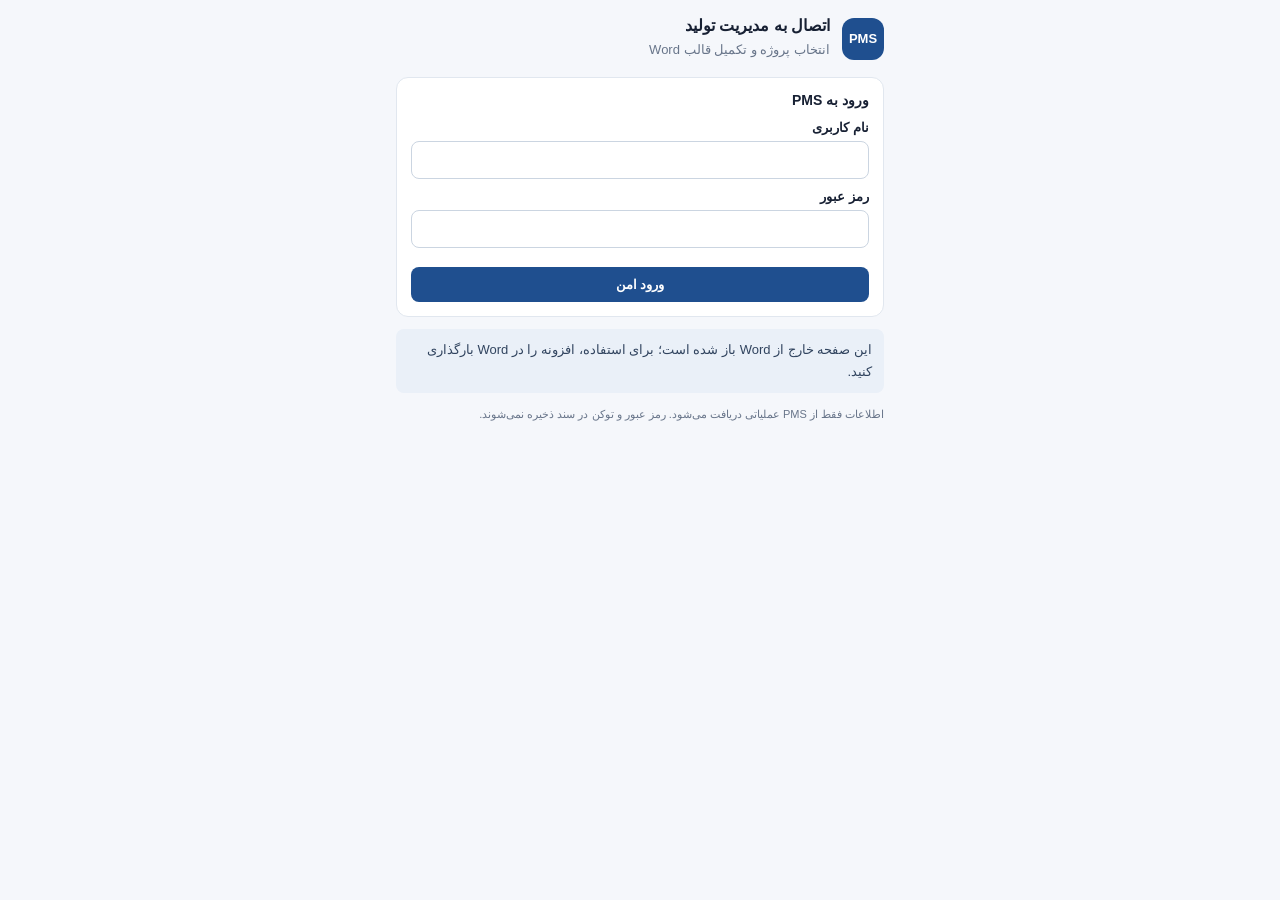
<file: word-addin/taskpane.html>
<!doctype html>
<html lang="fa" dir="rtl">
<head>
  <meta charset="utf-8">
  <meta http-equiv="X-UA-Compatible" content="IE=Edge">
  <meta name="viewport" content="width=device-width, initial-scale=1">
  <title>اتصال PMS به Word</title>
  <link rel="stylesheet" href="taskpane.css">
  <script src="https://appsforoffice.microsoft.com/lib/1/hosted/office.js"></script>
  <script defer src="taskpane.js"></script>
</head>
<body>
  <main class="app">
    <header><div class="mark">PMS</div><div><h1>اتصال به مدیریت تولید</h1><p>انتخاب پروژه و تکمیل قالب Word</p></div></header>
    <section id="login-panel" class="panel">
      <h2>ورود به PMS</h2>
      <label>نام کاربری<input id="username" autocomplete="username"></label>
      <label>رمز عبور<input id="password" type="password" autocomplete="current-password"></label>
      <button id="login-button" class="primary">ورود امن</button>
    </section>
    <section id="workspace" class="panel" hidden>
      <div class="user-row"><span id="user-label"></span><button id="logout-button" class="link">خروج</button></div>
      <label>جستجوی پروژه<input id="project-search" placeholder="نام یا کد پروژه"></label>
      <label>انتخاب پروژه<select id="project-select"><option value="">ابتدا پروژه را انتخاب کنید</option></select></label>
      <button id="load-project" class="secondary">بارگذاری اطلاعات پروژه</button>
      <div id="project-summary" class="summary" hidden></div>
      <h2>فیلدهای قابل درج</h2>
      <p class="hint">در Word برای هر محل درج، یک Content Control بسازید و مقدار Tag آن را مطابق شناسه‌های زیر تنظیم کنید.</p>
      <div class="tag-list">
        <span>PROJECT_NAME</span><span>PROJECT_CODE</span><span>TOTAL_QUANTITY</span>
        <span>PROJECT_DESCRIPTION</span><span>PROJECT_STATUS</span><span>PROJECT_ID</span>
      </div>
      <button id="scan-tags" class="secondary">بررسی شناسه‌های قالب</button>
      <button id="insert-data" class="primary" disabled>درج اطلاعات در Word</button>
    </section>
    <div id="status" class="status" role="status" aria-live="polite">در حال آماده‌سازی افزونه…</div>
    <footer>اطلاعات فقط از PMS عملیاتی دریافت می‌شود. رمز عبور و توکن در سند ذخیره نمی‌شوند.</footer>
  </main>
</body>
</html>
</file>
<file: word-addin/taskpane.css>
:root{font-family:"Segoe UI",Tahoma,Arial,sans-serif;color:#172033;background:#f5f7fb}*{box-sizing:border-box}body{margin:0;font-size:13px}.app{padding:16px;max-width:520px;margin:auto}header{display:flex;align-items:center;gap:12px;margin-bottom:16px}.mark{width:42px;height:42px;border-radius:12px;background:#1f4f8f;color:#fff;display:grid;place-items:center;font-weight:800}h1{font-size:16px;margin:0 0 4px}header p,.hint,footer{color:#68758a;margin:0;line-height:1.7}.panel{background:#fff;border:1px solid #e1e7ef;border-radius:12px;padding:14px;margin-bottom:12px}h2{font-size:14px;margin:0 0 12px}label{display:block;font-weight:600;margin:10px 0}input,select{display:block;width:100%;margin-top:6px;border:1px solid #cbd5e1;border-radius:8px;padding:10px;background:#fff;font:inherit;min-height:38px}button{border:0;border-radius:8px;padding:10px 12px;font:inherit;font-weight:700;cursor:pointer;width:100%;margin-top:9px}.primary{background:#1f4f8f;color:white}.secondary{background:#e9eff8;color:#1f4f8f}.link{width:auto;background:transparent;color:#1f4f8f;padding:3px}.user-row{display:flex;justify-content:space-between;align-items:center;color:#526176}.summary{padding:10px;border-radius:8px;background:#f1f6fc;margin-top:10px;line-height:1.8}.tag-list{display:grid;grid-template-columns:1fr 1fr;gap:6px;margin:10px 0}.tag-list span{direction:ltr;text-align:left;font:11px Consolas,monospace;background:#f1f4f8;padding:7px;border-radius:6px}.status{padding:10px 12px;border-radius:8px;background:#eaf0f8;color:#31445f;line-height:1.7}.status.error{background:#fff0f0;color:#a12626}.status.success{background:#eaf8ef;color:#17663a}footer{font-size:11px;margin-top:12px}button:disabled{opacity:.5;cursor:not-allowed}[hidden]{display:none!important}
</file>
